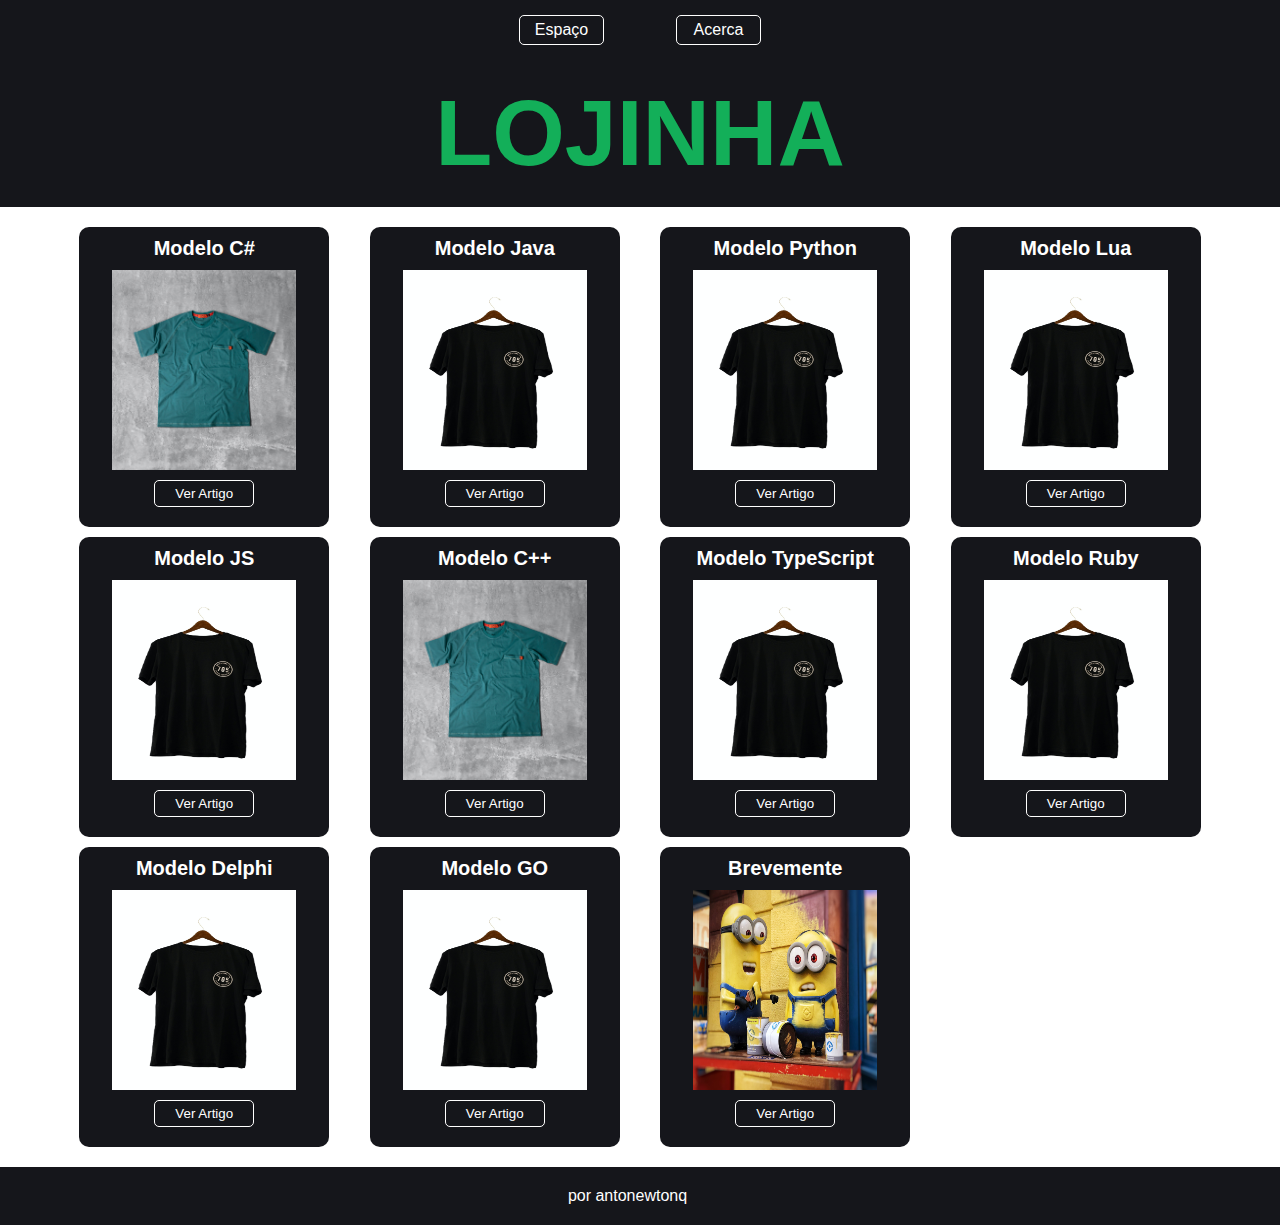
<file: index.html>
<!DOCTYPE html>
<html lang="en">
<head>
    <meta charset="UTF-8">
    <meta http-equiv="X-UA-Compatible" content="IE=edge">
    <meta name="viewport" content="width=device-width, initial-scale=1.0">
    <link rel="stylesheet" href="style.css">
    <link rel="stylesheet" href="https://cdnjs.cloudflare.com/ajax/libs/font-awesome/6.2.0/css/all.min.css" integrity="sha512-xh6O/CkQoPOWDdYTDqeRdPCVd1SpvCA9XXcUnZS2FmJNp1coAFzvtCN9BmamE+4aHK8yyUHUSCcJHgXloTyT2A==" crossorigin="anonymous" referrerpolicy="no-referrer" />
    <title>Lojinha</title>
</head>
<body>
    <header class="cabecalho">
        <nav class="menu">
            <ul>
                <li><a href="index.html">Espaço</a></li>
                <li><a href="acerca.html">Acerca</a></li>
            </ul>
        </nav>
        <section class="banner">
            <h1>LOJINHA</h1>
        </section>
    </header>
    <section class="lojinha">
        <article class="item">
            <h2>Modelo C#</h2>
            <div class="item-img">
                <img src="img/item4.jpg" alt="">
            </div>
            <button>Ver Artigo</button>
        </article>
        <article class="item">
            <h2>Modelo Java</h2>
            <div class="item-img">
                <img src="img/item3.jpg" alt="">
            </div>
            <button>Ver Artigo</button>
        </article>
        <article class="item">
            <h2>Modelo Python</h2>
            <div class="item-img">
                <img src="img/item3.jpg" alt="">
            </div>
            <button>Ver Artigo</button>
        </article>
        <article class="item">
            <h2>Modelo Lua</h2>
            <div class="item-img">
                <img src="img/item3.jpg" alt="">
            </div>
            <button>Ver Artigo</button>
        </article>
        <article class="item">
            <h2>Modelo JS</h2>
            <div class="item-img">
                <img src="img/item3.jpg" alt="">
            </div>
            <button>Ver Artigo</button>
        </article>
        <article class="item">
            <h2>Modelo C++</h2>
            <div class="item-img">
                <img src="img/item4.jpg" alt="">
            </div>
            <button>Ver Artigo</button>
        </article>
        <article class="item">
            <h2>Modelo TypeScript</h2>
            <div class="item-img">
                <img src="img/item3.jpg" alt="">
            </div>
            <button>Ver Artigo</button>
        </article>
        <article class="item">
            <h2>Modelo Ruby</h2>
            <div class="item-img">
                <img src="img/item3.jpg" alt="">
            </div>
            <button>Ver Artigo</button>
        </article>
        <article class="item">
            <h2>Modelo Delphi</h2>
            <div class="item-img">
                <img src="img/item3.jpg" alt="">
            </div>
            <button>Ver Artigo</button>
        </article>
        <article class="item">
            <h2>Modelo GO</h2>
            <div class="item-img">
                <img src="img/item3.jpg" alt="">
            </div>
            <button>Ver Artigo</button>
        </article>
        <article class="item">
            <h2>Brevemente</h2>
            <div class="item-img">
                <img src="img/brevemente2.jpg" alt="">
            </div>
            <button>Ver Artigo</button>
        </article>
    </section>
    <footer class="rodape">
        <p><span>por antonewtonq</span> <a target="_blank" href="https://github.com/antonewtonq"><i class="fa-brands fa-github"></i></a> <a target="_blank" href="https://www.instagram.com/antonewton_/"><i class="fa-brands fa-instagram"></i></a> </p>
    </footer>
</body>
</html>
</file>
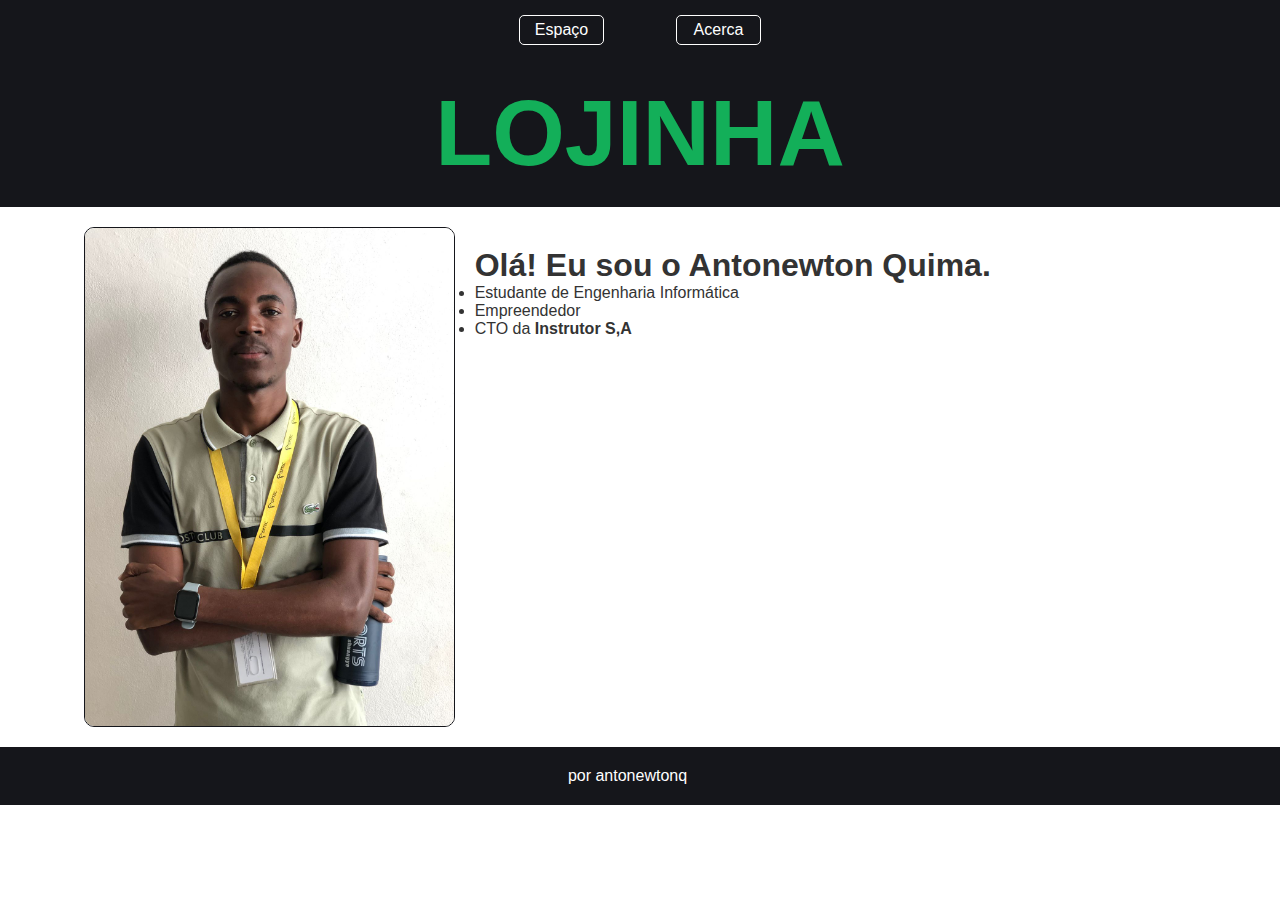
<file: acerca.html>
<!DOCTYPE html>
<html lang="en">
<head>
    <meta charset="UTF-8">
    <meta http-equiv="X-UA-Compatible" content="IE=edge">
    <meta name="viewport" content="width=device-width, initial-scale=1.0">
    <link rel="stylesheet" href="style.css">
    <link rel="stylesheet" href="acerca.css">
    <link rel="stylesheet" href="https://cdnjs.cloudflare.com/ajax/libs/font-awesome/6.2.0/css/all.min.css" integrity="sha512-xh6O/CkQoPOWDdYTDqeRdPCVd1SpvCA9XXcUnZS2FmJNp1coAFzvtCN9BmamE+4aHK8yyUHUSCcJHgXloTyT2A==" crossorigin="anonymous" referrerpolicy="no-referrer" />
    <title>Lojinha</title>
</head>
<body>
    <header class="cabecalho">
        <nav class="menu">
            <ul>
                <li><a href="index.html">Espaço</a></li>
                <li><a href="acerca.html">Acerca</a></li>
            </ul>
        </nav>
        <section class="banner">
            <h1>LOJINHA</h1>
        </section>
    </header>
    
    <section class="acerca">
        <article class="descricao">
            <div class="profile">
                <img src="img/profile.jpeg" alt="">
            </div>
            <div class="text">
                <h1>Olá! Eu sou o Antonewton Quima.</h1>
                <li>Estudante de Engenharia Informática</li>
                <li>Empreendedor</li>
                <li>CTO da <b>Instrutor S,A</b></li>
            </div>
        </article>
        <article class="projects">

        </article>
    </section>

    <footer class="rodape">
        <p><span>por antonewtonq</span> <a target="_blank" href="https://github.com/antonewtonq"><i class="fa-brands fa-github"></i></a> <a target="_blank" href="https://www.instagram.com/antonewton_/"><i class="fa-brands fa-instagram"></i></a> </p>
    </footer>
</body>
</html>
</file>
<file: style.css>
:root{
    --back:#15161b;
    --greem:#13af59;
}

*{
    padding: 0;
    margin: 0;
    box-sizing: border-box;
    font-family: sans-serif;
}
.menu{
    background-color: #15161b;
    padding: 10px;
}

.menu>ul{
    margin: auto;
    width: 20%;
    background-color: #15161b;
    list-style-type: none;
    display: flex;
    padding: 5px;
    justify-content: space-between;
}
.menu>ul>li{
    cursor: pointer;
    width: 85px;
    background-color: #15161b;
    border: 1px solid #fff;
    border-radius: 5px;
    padding: 5px;
    text-align: center;
    transition: 0.2s;
}
.menu>ul>li:hover{
    background-color: #13af59;
}
.menu>ul>li>a{
    text-decoration: none;
    color: #fff;
}
.banner{
    background-color: #15161b;
    width: 100%;
    padding: 20px;
    text-align: center;
}
.banner>h1{
    font-size: 70pt;
    color: #13af59;
}
.lojinha{
    padding: 20px 0;
    display: grid;
    width: 90%;
    margin: auto;
    gap: 10px;
    grid-template-columns: 1fr 1fr 1fr 1fr;
}
.lojinha>.item{
    border-radius: 10px;
    margin: auto;
    background-color: #15161b;
    width: 250px;
    height: 300px;
    text-align: center;
    padding: 10px;
}

.item>h2{
    color: #fff;
    font-size: 15pt;
}
.item-img{
    width: 80%;
    margin: 10px auto;
    height: 200px;
    border-radius: 10px;
}
.item>button{
    background-color: transparent;
    border: 1px #fff solid;
    border-radius: 5px;
    cursor: pointer;
    color: #fff;
    padding: 5px;
    width: 100px;
    transition: 0.2s;
}
.item>button:hover{
    background-color: #33353b;
}
.item-img>img{
    width: 100%;
    height: 100%;
}

.item:nth-last-child(1){
    background-color: #15161b;
}

.rodape{
    width: 100%;
    background-color: #15161b;
    padding: 20px;
    text-align: center;
}
.rodape>p{
    color: #fff;
}
.rodape>p>span{
    margin-right: 5px;
}
.rodape>p>a{
    color: #5a5c5f;
    margin: 0 5px;
    transition: 0.2s;
}
.rodape>p>a:hover{
    color: #13af59;
}

@media screen and (max-width:650px){
    .lojinha{
        display: flex;
        flex-direction: column;
    }

    .menu>ul{
        margin: auto;
        width: 55%;
        background-color: #15161b;
        list-style-type: none;
        display: flex;
        padding: 5px;
        justify-content: space-between;
    }
    .menu>ul>li{
        cursor: pointer;
        width: 75px;
    }
    .banner>h1{
        font-size: 50pt;
        color: #13af59;
    }
}
</file>
<file: acerca.css>
.acerca{
    width: 90%;
    margin: auto;
    display: grid;
    grid-template-columns: 1fr;
    padding: 20px;
}
.acerca>.descricao{
    display: grid;
    width: 100%;
    grid-template-columns: 1fr 2fr;
}
.acerca>.descricao>.profile{
    height: 500px;
}
.profile>img{
    border-radius: 10px;
    border: 1px solid #15161b;
    width: 100%;
    height: 100%;
}
.descricao>.text{
    color: #333;
    justify-content: baseline;
    padding: 20px;
}
@media screen and (max-width:650px){
    .acerca>.descricao{
        width: 100%;
        display: flex;
        flex-direction: column;
        padding: 20px;
    }
    .acerca>.descricao>.profile{
        height: 300px;
        width: 200px;
    }
}
</file>
